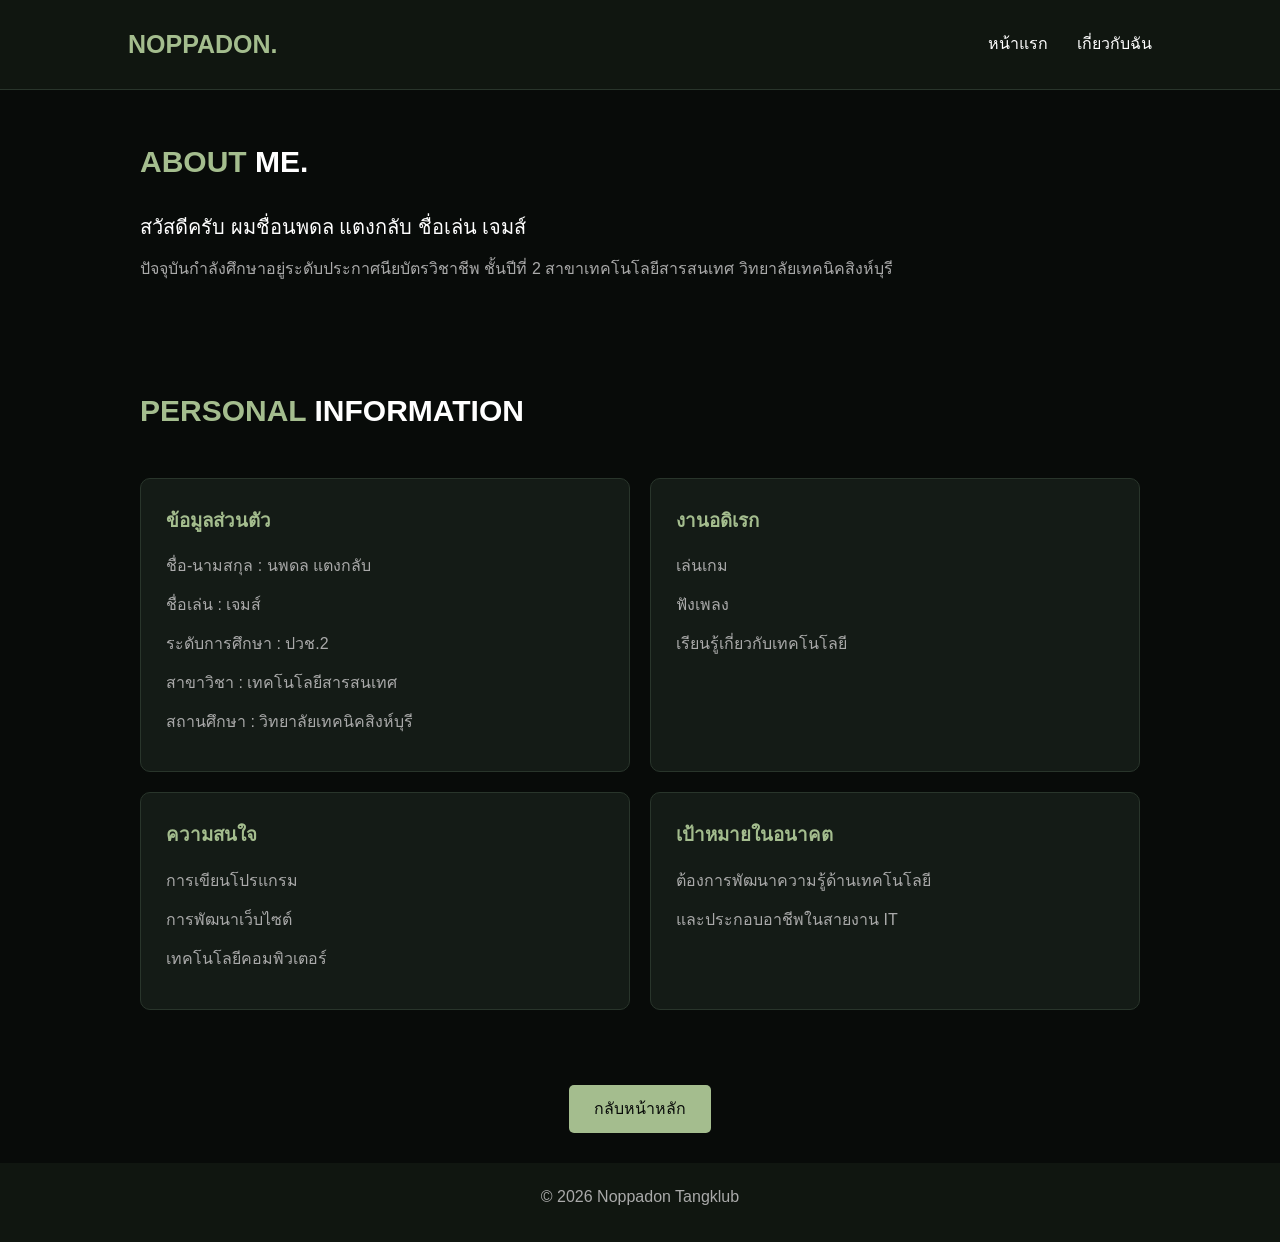
<file: about.html>
<!DOCTYPE html>
<html lang="th">
<head>
    <meta charset="UTF-8">
    <meta name="viewport" content="width=device-width, initial-scale=1.0">
    <title>About Me | Noppadon</title>
    <link rel="stylesheet" href="about.css">
</head>

<body>

    <header>
        <h1 class="logo">NOPPADON.</h1>

        <nav>
            <a href="index.html">หน้าแรก</a>
            <a href="about.html">เกี่ยวกับฉัน</a>
        </nav>
    </header>

    <main>

        <section class="about">
            <h2>ABOUT <span>ME.</span></h2>

            <p class="intro">
                สวัสดีครับ ผมชื่อนพดล แตงกลับ
                ชื่อเล่น เจมส์
            </p>

            <p>
                ปัจจุบันกำลังศึกษาอยู่ระดับประกาศนียบัตรวิชาชีพ
                ชั้นปีที่ 2 สาขาเทคโนโลยีสารสนเทศ
                วิทยาลัยเทคนิคสิงห์บุรี
            </p>
        </section>

        <section class="information">

            <h2>PERSONAL <span>INFORMATION</span></h2>

            <div class="card">
                <h3>ข้อมูลส่วนตัว</h3>
                <p>ชื่อ-นามสกุล : นพดล แตงกลับ</p>
                <p>ชื่อเล่น : เจมส์</p>
                <p>ระดับการศึกษา : ปวช.2</p>
                <p>สาขาวิชา : เทคโนโลยีสารสนเทศ</p>
                <p>สถานศึกษา : วิทยาลัยเทคนิคสิงห์บุรี</p>
            </div>

            <div class="card">
                <h3>งานอดิเรก</h3>
                <p>เล่นเกม</p>
                <p>ฟังเพลง</p>
                <p>เรียนรู้เกี่ยวกับเทคโนโลยี</p>
            </div>

            <div class="card">
                <h3>ความสนใจ</h3>
                <p>การเขียนโปรแกรม</p>
                <p>การพัฒนาเว็บไซต์</p>
                <p>เทคโนโลยีคอมพิวเตอร์</p>
            </div>

            <div class="card">
                <h3>เป้าหมายในอนาคต</h3>
                <p>ต้องการพัฒนาความรู้ด้านเทคโนโลยี</p>
                <p>และประกอบอาชีพในสายงาน IT</p>
            </div>

        </section>

        <div class="back">
            <a href="index.html">กลับหน้าหลัก</a>
        </div>

    </main>

    <footer>
        <p>© 2026 Noppadon Tangklub</p>
    </footer>

</body>
</html>
</file>
<file: about.css>
* {
    margin: 0;
    padding: 0;
    box-sizing: border-box;
}

body {
    font-family: Arial, sans-serif;
    background: #080b09;
    color: white;
    line-height: 1.8;
}

header {
    padding: 22px 10%;
    background: #101610;
    display: flex;
    justify-content: space-between;
    align-items: center;
    border-bottom: 1px solid #29352b;
}

.logo {
    color: #a4bd8e;
    font-size: 25px;
}

nav a {
    color: white;
    text-decoration: none;
    margin-left: 25px;
}

nav a:hover {
    color: #a4bd8e;
}

main {
    width: 80%;
    max-width: 1000px;
    margin: auto;
}

section {
    padding: 45px 0;
}

h2 {
    color: #a4bd8e;
    font-size: 30px;
    margin-bottom: 20px;
}

h2 span {
    color: white;
}

p {
    color: #aaaaaa;
    margin-bottom: 10px;
}

.intro {
    color: white;
    font-size: 20px;
}

.information {
    display: grid;
    grid-template-columns: repeat(2, 1fr);
    gap: 20px;
}

.information h2 {
    grid-column: 1 / -1;
}

.card {
    background: #141b16;
    border: 1px solid #29352b;
    border-radius: 10px;
    padding: 25px;
}

.card h3 {
    color: #a4bd8e;
    margin-bottom: 15px;
}

.back {
    text-align: center;
    padding: 30px;
}

.back a {
    display: inline-block;
    background: #a4bd8e;
    color: #080b09;
    padding: 10px 25px;
    text-decoration: none;
    border-radius: 5px;
}

footer {
    background: #101610;
    text-align: center;
    padding: 20px;
    color: #777;
}

@media (max-width: 650px) {
    header {
        flex-direction: column;
        gap: 10px;
    }

    .information {
        grid-template-columns: 1fr;
    }

    main {
        width: 90%;
    }
}
</file>
